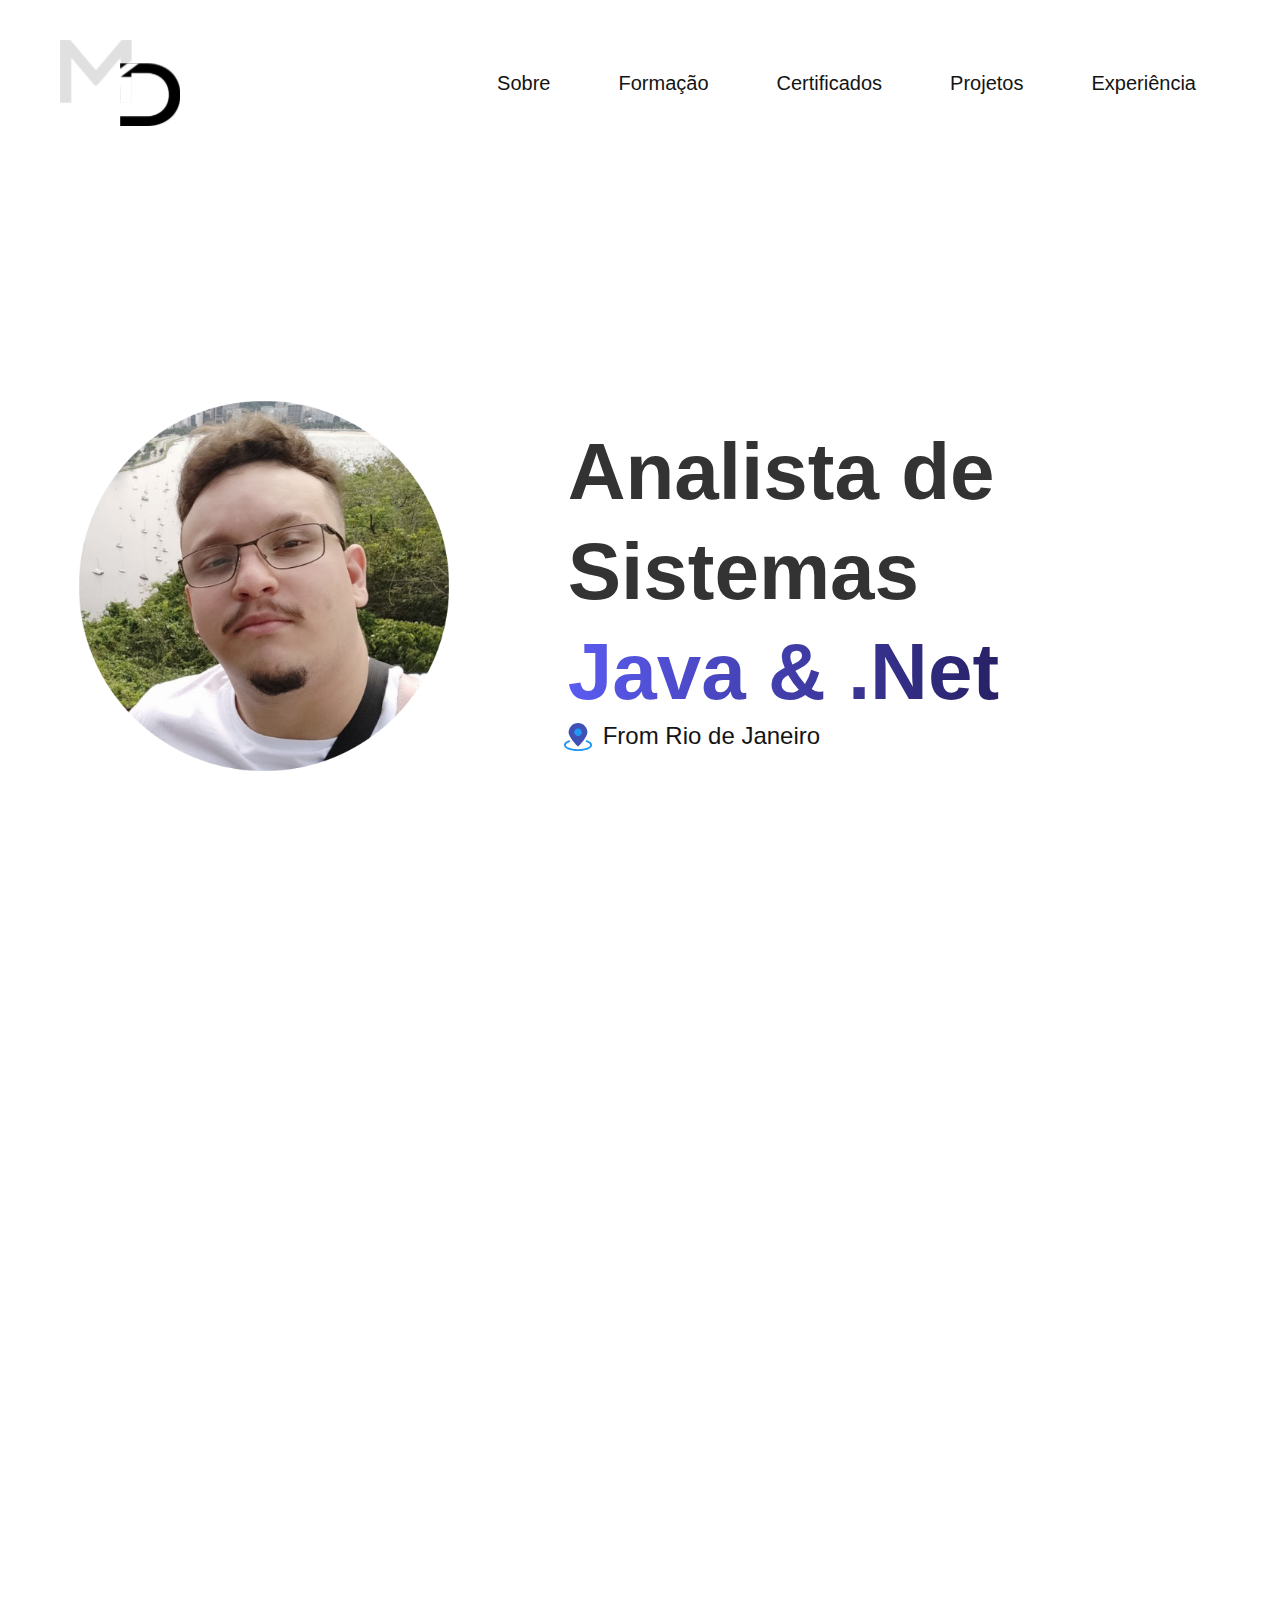
<file: index.html>
<!DOCTYPE html>
<html lang="en">
<head>
    <meta charset="UTF-8">
    <meta http-equiv="X-UA-Compatible" content="IE=edge">
    <meta name="viewport" content="width=device-width, initial-scale=1.0">
    <meta name="description" content="Desenvolvedor FullStack Júnior">
    <link rel="stylesheet" href="./style/style.css">
    <link rel="icon" href="./img/logo.svg" type="image/x-icon">

    <title>Marcos Delfim</title>
</head>
<body>
    <header class="header">
        <a href="index.html"><img src="./img/logo.svg" alt="logo Marcos Delfim"></a>

        <nav>
            <ul class="header-menu">
                <li><a href="#sobre">Sobre</a></li>
                <li><a href="#formacao">Formação</a></li>
                <li><a href="formacaoComplementar.html">Certificados</a></li>
                <li><a href="#projetos">Projetos</a></li>
                <li><a href="#contato">Experiência</a></li>         
            </ul>
        </nav>
    </header>

    <!-- <a href="contate-me.html" class="floating-button">
        <p>Contate-me</p>
    </a> -->
    <main class="home">
        <img src="./img/Foto2.png" alt="Minha foto">
        <div>
           <h1>Analista de Sistemas <h1 class="h1-gradient">Java & .Net</h1></h1>
           <p>From Rio de Janeiro</p> 
        </div>
    </main>
<!-- ---------------------------------------------------->

    <section class="formacao js-scroll" id="formacao">
        <div class="formacao-container">


            <div class="container">
            <div class="timeline">
                <div class="timeline-content formacao-complementar-button">
                    <a href="formacaoComplementar.html">Formação Complementar</a>
                </div>
                <ul>
                    <li>
                        <div class="timeline-content">
                            <h3 class="date">2014</h3>
                            <h1>Web Design</h1>
                            <h2>SE7EN</h2>
                            <p>Inicio da minha tragetória como 
                                desenvolvedor, durante meu curso
                                estudei parte das tecnologias 
                                que hoje faço uso.
                            </p>
                        </div>
                    </li>
                    <li>
                        <div class="timeline-content">
                            <h3 class="date">2015-2017</h3>
                            <h1>Técnico em Eletrônica</h1>
                            <h2>Colégio Flama</h2>

                            <p>Durante o meu ensino médio tive
                                a oportunidade de me aprofundar mais nas tecnologias demandada atualmente. Também durante o curso tive o contato com Arduino que me fez criar grande interesso por IoT.
                            </p>
                        </div>
                    </li>
                    <li>
                        <div class="timeline-content">
                            <h3 class="date">2022 - 2024</h3>
                            <h1>Análise e Desenvolvimento Sistemas</h1>
                            <h2>UNICESUMAR</h2>
                            <p>
                                Para me preparar melhor para uma das áreas mais desafiadoras, iniciei minha graduação em Tecnologia da Informação.
                            </p>
                        </div>
                    </li>  
                </ul>              
            </div> 
            </div>
        </div>
    </section>
<!-- ---------------------------------------------------->
    
<section class="projetos js-scroll" id="projetos"> 

    <div class="projetos-container">
        <h2 class="subtitulo">Ultimos Projetos</h2>
        <div>
            <p class="projetos-sobremim">
                Possuo experiência com infraestrutura e suporte a aplicações críticas desenvolvidas em Java em ambiente on-premise. Atualmente, direciono meus esforços para me tornar um profissional especialista em Cloud                <!-- Sou um desenvolvedor iniciante e produzo software utilizando tecnologas como .Net, Angular, JS e SQL, também possuo largo conhecimento em Hardware. 👨‍💻​ -->
            </p>

            <div class="projetos-div">
                    <h3 class="projeto-titulo">Delfim Logística</h3>
                    <p class="projeto-descricao">Projeto consiste em três partes: Lado da empresa, API e o lado do consumidor.
                        No lado da empresa é possível postar ou alterar a localização e no lado do cliente é possível apenas localizar a encomenda, A API fica responsável por tudo.
                    </p>
                    <h2>Tecnologias</h2>                   
                    <div class="tecnologias">
                        <div>
                            <ul class="tecnologias-usadas">
                                <li>.Net</li>
                                <li>C#</li>
                                <li>HTML/CSS/JS</li>
                            </ul>
                            <div class="projeto-repositorio">
                                <h3>Repositorio: </h3>
                                <a href="https://github.com/marcosdnj/dlogistics"><img class="gitHub" src="./img/GitHub-Mark-32px.png"></a>
                            </div>
                            
                        </div>
                    </div>
                   

            </div>

            <div class="projetos-div">
                <h3 class="projeto-titulo">Portifólio</h3>
                <p class="projeto-descricao">Sim, este site foi usado como exercício tanto de desenvolvimento como de Cloud. Esse site-portifólio utiliza as tecnologias mais conhecidas de Front-End e está hospedado usando o serviço Static Web App da Azure.
                </p>
                <h2>Tecnologias</h2>
                <div class="tecnologias">
                    <div>
                        <ul class="tecnologias-usadas">
                            <li>Azure</li>
                            <li>HTML</li>
                            <li>CSS</li>
                            <li>JS</li>

                        </ul>
                        <div class="projeto-repositorio">
                            <h3>Repositorio: </h3>
                            <a href="https://github.com/marcosdnj/portifolio"><img class="gitHub"
                                    src="./img/GitHub-Mark-32px.png"></a>
                        </div>
                    </div>
                </div>
            
            
            </div>
            <div class="projetos-div">
                <h3 class="projeto-titulo">Calendario de Eventos</h3>
                <p class="projeto-descricao">Ainda em produção, projeto consiste inicialmente de um calendario de eventos.
                </p>
                <h2>Tecnologias</h2>
                <div class="tecnologias">
                    <div>
                        <ul class="tecnologias-usadas">
                            <li>.Net</li>
                            <li>Entity Framework</li>
                            <li>SQLite</li>
                            <li>Angular 12</li>
                        </ul>
                        <div class="projeto-repositorio">
                            <h3>Repositorio: </h3>
                            <a href="https://github.com/marcosdnj/crudmvc"><img class="gitHub" src="./img/GitHub-Mark-32px.png"></a>
                        </div>           
                    </div>
                </div>
            </div>
        </div>
    </div>
</section>

    <footer class="footer js-scroll" id="contato">
        <h2 class="experiencia-contato" id="experiencia-contato">Experiência & Contato</h2>
        <div class="footer-container">
            <!-- <p class="footer-texto">
                No momento me encontro em busca de uma oportunidade para inserção no mercado de desenvolvimento. Você pode baixar meu curriculo por <a class="footer-texto-link" href="./Download/Curriculo.pdf" download="./Download/Curriculo.pdf">aqui</a> ou entrar em contato comigo.
            </p> -->

       
            <p class="footer-texto">
                Bradesco Seguros
                <br><a class="footer-texto-subtitulo">Suporte a Sistemas - Estágio</a>
                <br><a class="footer-texto-periodo">2022 - 2024</a>
                <br><a class="footer-texto-texto">Com foco no suporte contínuo e na alta performance das aplicações críticas desenvolvidas em Java. Minha responsabilidade é garantir que essas aplicações permaneçam altamente disponíveis, utilizando técnicas avançadas de análise e intervenção para manter a infraestrutura da seguradora operando de forma eficiente.</a>
                <br><a class="footer-texto-link" href="./Download/Curriculo-MarcosDelfim.pdf" download="./Download/Curriculo-MarcosDelfim.pdf">Baixar curriculo</a>
            </p>
            
            <h2 class="experiencia-contato-function" id="experiencia-contato-function">Contato</h2>
           <ul class="footer-contato">
            <li>marcosdnj99@gmail.com</li>
            <li>+55 21 979225148</li>
            <li><a href="https://www.linkedin.com/in/marcos-delfim/">Linkedin</a></li>
            </ul>
        </div>
        <p class="footer-copy">Todos os direitos reservados. <br>
            Feito com ❤️   -  1.0.5
        </p>
    </footer>

    <script src="script.js"></script>
</body>
</html>
</file>
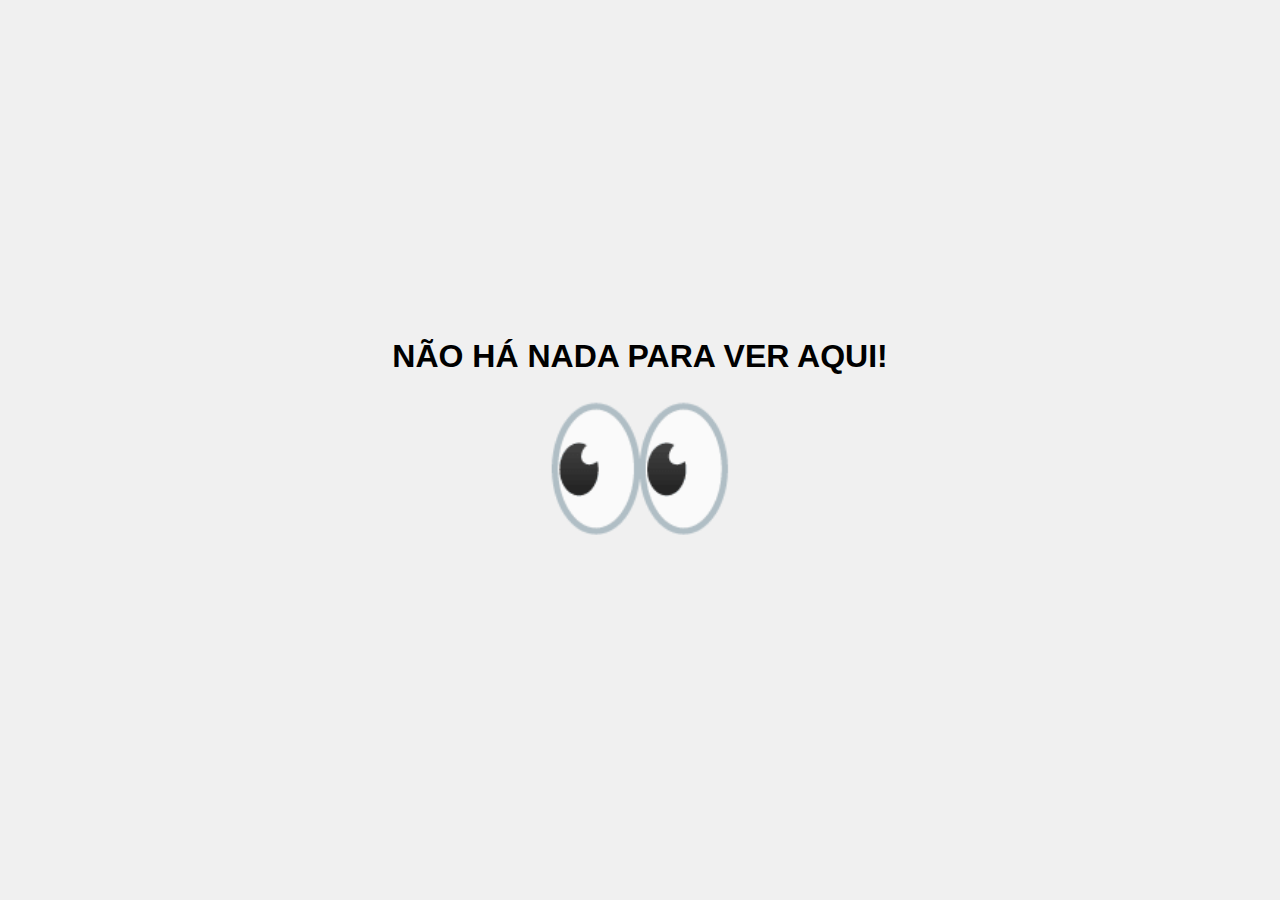
<file: admin.html>
<!DOCTYPE html>
<html lang="pt-BR">
<head>
    <meta charset="UTF-8">
    <meta name="viewport" content="width=device-width, initial-scale=1.0">
    <link rel="stylesheet" href="./style/admin.css">
    <title>Nada para Olhar Aqui</title>
</head>
<body>
    <h1>NÃO HÁ NADA PARA VER AQUI!</h1>
    <div class="emoji">👀</div>
</body>
</html>

<!-- SÉRIO, NÃO HÁ NADA AQUI! -->
</file>
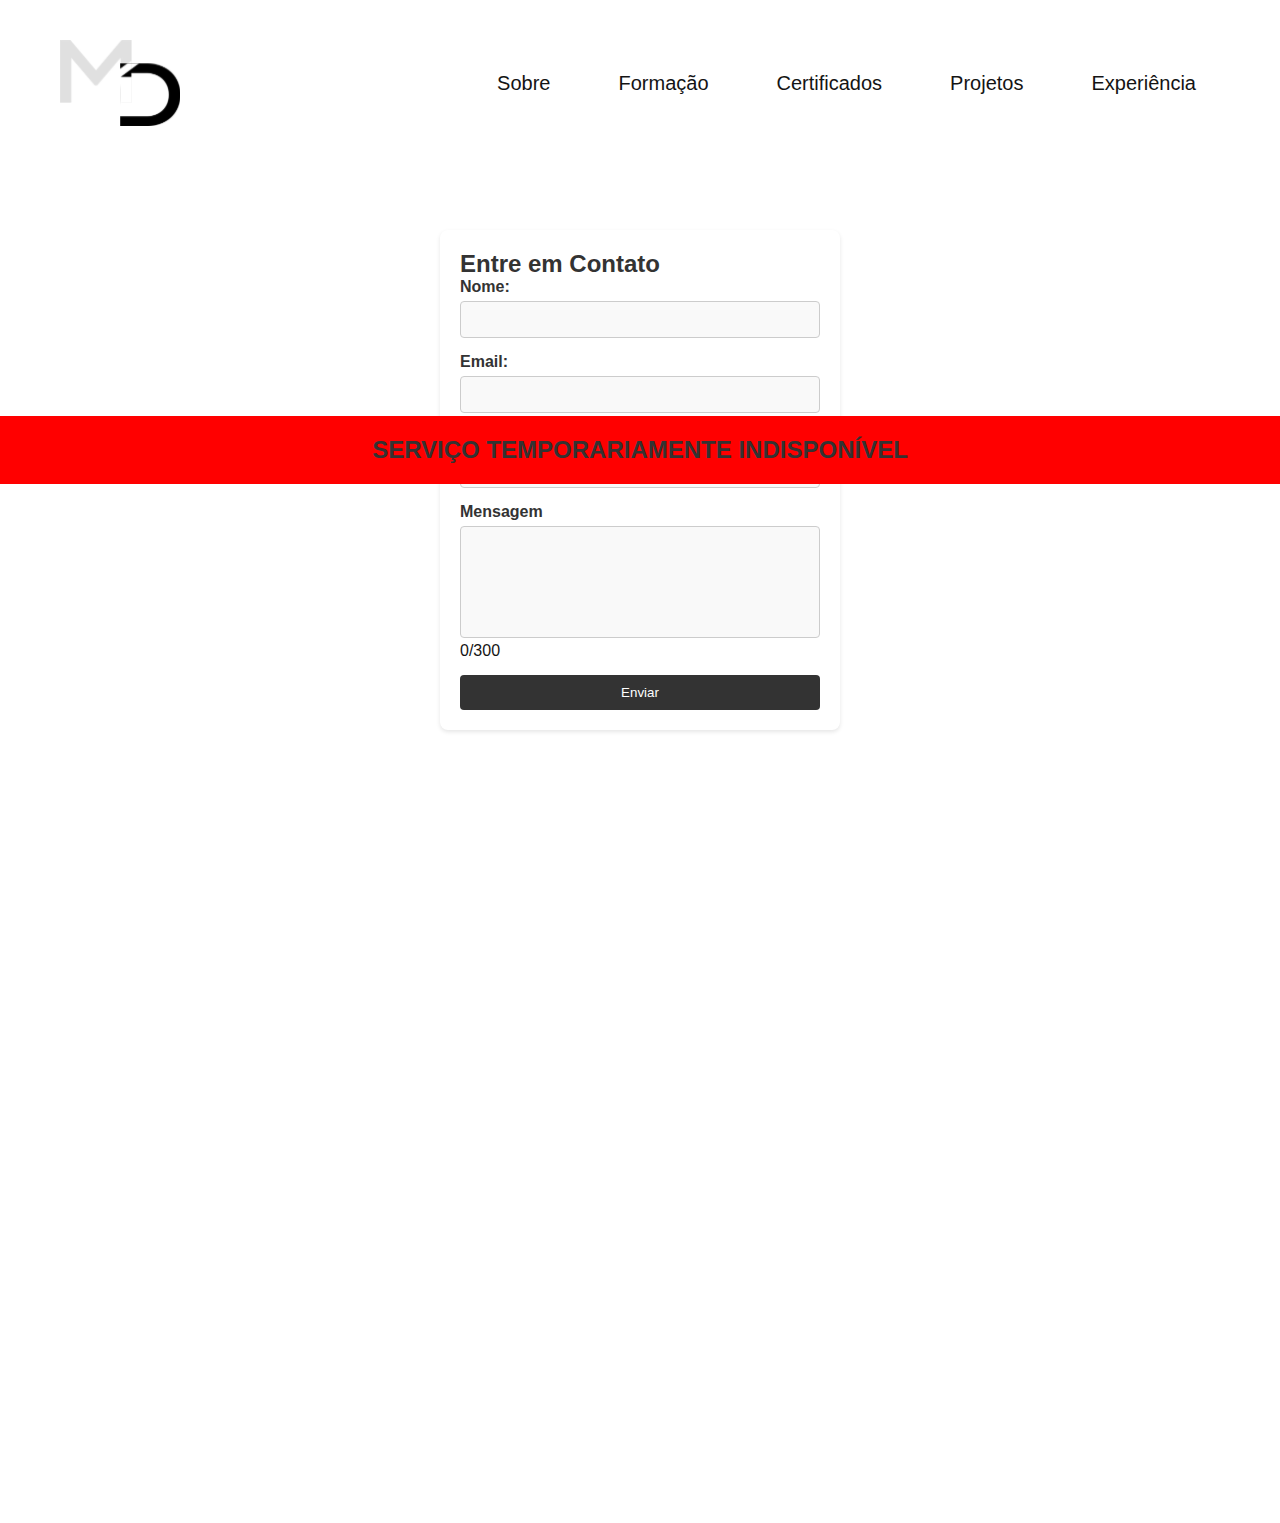
<file: contate-me.html>
<!DOCTYPE html>
<html lang="en">
<head>
    <meta charset="UTF-8">
    <meta http-equiv="X-UA-Compatible" content="IE=edge">
    <meta name="viewport" content="width=device-width, initial-scale=1.0">
    <link rel="stylesheet" href="./style/style.css">
    <link rel="icon" href="./img/logo.svg" type="image/x-icon">
    <title>Marcos Delfim - Formação Complementar</title>
</head>
<body>
    <header class="header">
        <a href="index.html"><img src="./img/logo.svg" alt="logo Marcos Delfim"></a>
    
        <nav>
            <ul class="header-menu">
                <li><a href="index.html">Sobre</a></li>
                <li><a href="index.html#formacao">Formação</a></li>
                <li><a href="formacaoComplementar.html">Certificados</a></li>
                <li><a href="index.html#projetos">Projetos</a></li>
                <li><a href="#contato">Experiência</a></li>
            </ul>
        </nav>
    </header>
    <!-- RETIRAR APÓS RATIVAÇÃO DO DB -->
    <div class="message">
        <h1>SERVIÇO TEMPORARIAMENTE INDISPONÍVEL</h1>
    </div>
    <!-- RETIRAR APÓS RATIVAÇÃO DO DB -->
    
    <p class="success-message hidden">Mensagem enviada com sucesso!</p>
    <section class="send-email-for-contact">
        <div class="contato-form">
            <h1>Entre em Contato</h1>
            <form id="contactForm">
                <div class="form-group">
                    <label for="nome">Nome:</label>
                    <input type="text" id="nome" name="nome" required>
                </div>
                <div class="form-group">
                    <label for="email">Email:</label>
                    <input type="email" id="email" name="email" required>
                </div>
                <div class="form-group">
                    <label for="titulo">Título:</label>
                    <input type="text" id="titulo" name="titulo" required>
                </div>
                <div class="form-group">
                    <label for="mensagem">Mensagem</label>
                    <textarea id="mensagem" name="mensagem" rows="6" maxlength="200" required></textarea>
                    <span class="character-count">0/300</span>
                </div>
                
                <button type="submit">Enviar</button>
            </form>
        </div>
        
        <script src="scriptforcontact.js"></script>
    </section>



    <footer class="footer js-scroll" id="contato">
        <h2 class="experiencia-contato" id="experiencia-contato">Experiência & Contato</h2>
        <div class="footer-container">
            <!-- <p class="footer-texto">
                    No momento me encontro em busca de uma oportunidade para inserção no mercado de desenvolvimento. Você pode baixar meu curriculo por <a class="footer-texto-link" href="./Download/Curriculo.pdf" download="./Download/Curriculo.pdf">aqui</a> ou entrar em contato comigo.
                </p> -->
    
    
            <p class="footer-texto">
                Bradesco Seguros
                <br><a class="footer-texto-subtitulo">Suporte a Sistemas - Estágio</a>
                <br><a class="footer-texto-periodo">2022 - 2024</a>
                <br><a class="footer-texto-texto">Com foco no suporte contínuo e na alta performance das aplicações críticas desenvolvidas em Java. Minha responsabilidade é garantir que essas aplicações permaneçam altamente disponíveis, utilizando técnicas avançadas de análise e intervenção para manter a infraestrutura da seguradora operando de forma eficiente.</a>
                <br><a class="footer-texto-link" href="./Download/Curriculo-MarcosDelfim.pdf"
                    download="./Download/Curriculo-MarcosDelfim.pdf">Baixar curriculo</a>
            </p>
    
            <h2 class="experiencia-contato-function" id="experiencia-contato-function">Contato</h2>
            <ul class="footer-contato">
                <li>marcosdnj99@gmail.com</li>
                <li>+55 21 979225148</li>
                <li><a href="https://www.linkedin.com/in/marcos-delfim/">Linkedin</a></li>
            </ul>
        </div>
        <p class="footer-copy">Todos os direitos reservados. <br>
            Feito com ❤️- 1.0.5
        </p>
    </footer>
    
    <script src="script.js"></script>
    </body>
    
    </html>
</file>
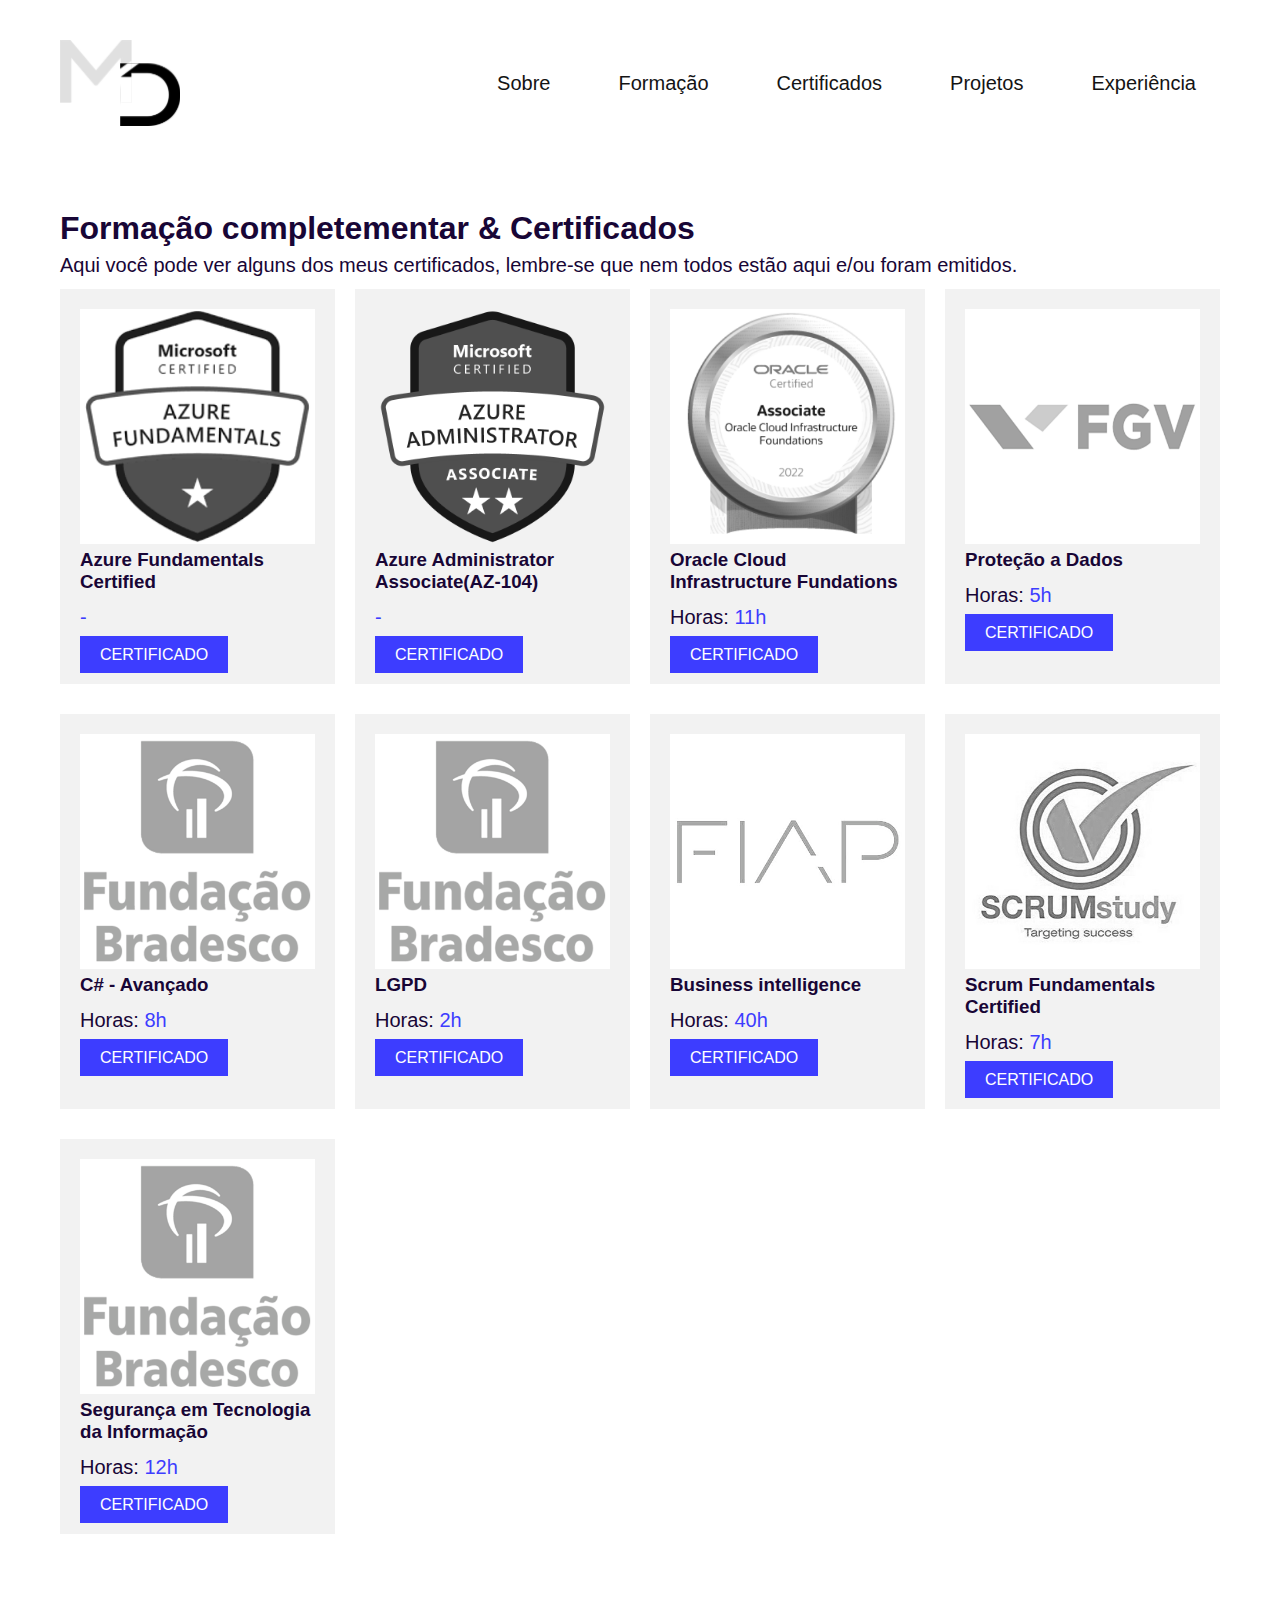
<file: formacaoComplementar.html>
<!DOCTYPE html>
<html lang="en">
<head>
    <meta charset="UTF-8">
    <meta http-equiv="X-UA-Compatible" content="IE=edge">
    <meta name="viewport" content="width=device-width, initial-scale=1.0">
    <link rel="stylesheet" href="./style/style.css">
    <link rel="icon" href="./img/logo.svg" type="image/x-icon">
    <title>Marcos Delfim - Formação Complementar</title>
</head>
<body>
    <header class="header">
        <a href="index.html"><img src="./img/logo.svg" alt="logo Marcos Delfim"></a>
    
        <nav>
            <ul class="header-menu">
                <li><a href="index.html">Sobre</a></li>
                <li><a href="index.html#formacao">Formação</a></li>
                <li><a href="formacaoComplementar.html">Certificados</a></li>
                <li><a href="index.html#projetos">Projetos</a></li>
                <li><a href="#contato">Experiência</a></li>
            </ul>
        </nav>
    </header>

    <section class="formacao-complementar-index">
        <h2>Formação completementar & Certificados</h2>
        <p>Aqui você pode ver alguns dos meus certificados, lembre-se que nem todos estão aqui e/ou foram emitidos.</p>


        <div class="certificados">

            <div class="certificados-emitidos">
                <img src="./img/AZ900.png">
                <h3>Azure Fundamentals Certified</h3>
               <!-- <p>Horas: <span></span></p>-->
               <p><span> -</span></p>
                 <a class="certificados-button" href="https://learn.microsoft.com/api/credentials/share/pt-br/MarcosDelfim-7320/547B23637351A5A?sharingId=F08CAA71BB44BC9C"
               target="_blank">certificado</a>
            </div>
            <div class="certificados-emitidos">
                <img src="./img/AZ104.png">
                <h3>Azure Administrator Associate(AZ-104)</h3>
               <!-- <p>Horas: <span></span></p>-->
               <p><span> -</span></p>
                 <a class="certificados-button" href="https://learn.microsoft.com/api/credentials/share/pt-br/MarcosDelfim-7320/2626CBDD582FCDF9?sharingId=F08CAA71BB44BC9C"
                 target="_blank">certificado</a>
            </div>

            <div class="certificados-emitidos">
                <img src="./img/oci-badge.png">
                <h3>Oracle Cloud Infrastructure Fundations</h3>
                <p>Horas: <span>11h</span></p>
                <a class="certificados-button" href="./docs/certificado-oci.pdf"
                    download="./docs/certificado-oci.pdf">certificado</a>
            </div>

            <div class="certificados-emitidos">
                <img src="./img/FGV-Cinza.png">
                <h3>Proteção a Dados</h3>
                <p>Horas: <span>5h</span></p>
                <a class="certificados-button" href="./docs/certificado-fgv.pdf"
                        download="./docs/certificad-fgv.pdf">certificado</a>
            </div>
            
            <div class="certificados-emitidos">
                <img src="./img/bradesco-cinza.png">
                <h3>C# - Avançado</h3>
                <p>Horas: <span>8h</span></p>
                <a class="certificados-button" href="./docs/certificado-bradesco-csharp.pdf"
                        download="./docs/certificado-bradesco-csharp.pdf">certificado</a>
            </div>

           

            <div class="certificados-emitidos">
                <img src="./img/bradesco-cinza.png">
                <h3>LGPD</h3>
                <p>Horas: <span>2h</span></p>
                <a class="certificados-button" href="./docs/certificado-bradesco-lgpd.pdf"
                    download="./docs/certificado-bradesco-lgpd.pdf">certificado</a>
            </div>

            <div class="certificados-emitidos">
                <img src="./img/FIAP-CINZA.png">
                <h3>Business intelligence</h3>
                <p>Horas: <span>40h</span></p>
                <a class="certificados-button" href="./docs/certificado-fiap.png"
                        download="./docs/certificado-fiap.png">certificado</a>
            </div>

            <div class="certificados-emitidos">
                <img src="./img/scrum-cinza.png">
                <h3>Scrum Fundamentals Certified</h3>
                <p>Horas: <span>7h</span></p>
                <a class="certificados-button" href="./docs/certificado-scrum.pdf"
                        download="./docs/certificado-scrum.pdf">certificado</a>
            </div>

            <div class="certificados-emitidos">
                <img src="./img/bradesco-cinza.png">
                <h3>Segurança em Tecnologia da Informação</h3>   
                <p>Horas: <span>12h</span></p>
                <a class="certificados-button" href="./docs/certificado-bradescoTi.pdf"
                    download="./docs/certificado-bradescoTi.pdf">certificado</a>
            </div>

        </div>

    </section>



<footer class="footer js-scroll" id="contato">
    <h2 class="experiencia-contato" id="experiencia-contato">Experiência & Contato</h2>
    <div class="footer-container">
        <!-- <p class="footer-texto">
                No momento me encontro em busca de uma oportunidade para inserção no mercado de desenvolvimento. Você pode baixar meu curriculo por <a class="footer-texto-link" href="./Download/Curriculo.pdf" download="./Download/Curriculo.pdf">aqui</a> ou entrar em contato comigo.
            </p> -->


        <p class="footer-texto">
            Bradesco Seguros
            <br><a class="footer-texto-subtitulo">Suporte a Sistemas - Estágio</a>
            <br><a class="footer-texto-periodo">2022 - 2024</a>
            <br><a class="footer-texto-texto">Com foco no suporte contínuo e na alta performance das aplicações críticas desenvolvidas em Java. Minha responsabilidade é garantir que essas aplicações permaneçam altamente disponíveis, utilizando técnicas avançadas de análise e intervenção para manter a infraestrutura da seguradora operando de forma eficiente.</a>
            <br><a class="footer-texto-link" href="./Download/Curriculo-MarcosDelfim.pdf"
                download="./Download/Curriculo-MarcosDelfim.pdf">Baixar curriculo</a>
        </p>

        <h2 class="experiencia-contato-function" id="experiencia-contato-function">Contato</h2>
        <ul class="footer-contato">
            <li>marcosdnj99@gmail.com</li>
            <li>+55 21 979225148</li>
            <li><a href="https://www.linkedin.com/in/marcos-delfim/">Linkedin</a></li>
        </ul>
    </div>
    <p class="footer-copy">Todos os direitos reservados. <br>
        Feito com ❤️- 1.0.5
    </p>
</footer>

<script src="script.js"></script>
</body>

</html>
</file>
<file: style/style.css>
@import url(./global.css);
@import url(./header.css);
@import url(./sobremim.css);
@import url(./formacao.css);
@import url(./projetos.css);
@import url(./footer.css);
@import url(./formacaoComplementas.css);
@import url(./js.css);
@import url(./contate-me.css);
@import url(indisponível.css);
</file>
<file: style/admin.css>
body {
    display: flex;
    flex-direction: column;
    justify-content: center;
    align-items: center;
    height: 100vh;
    margin: 0;
    font-family: Arial, sans-serif;
    background-color: #f0f0f0;
}
h1 {
    margin: 0;
    font-size: 2em;
}
.emoji {
    font-size: 10em;
}
</file>
